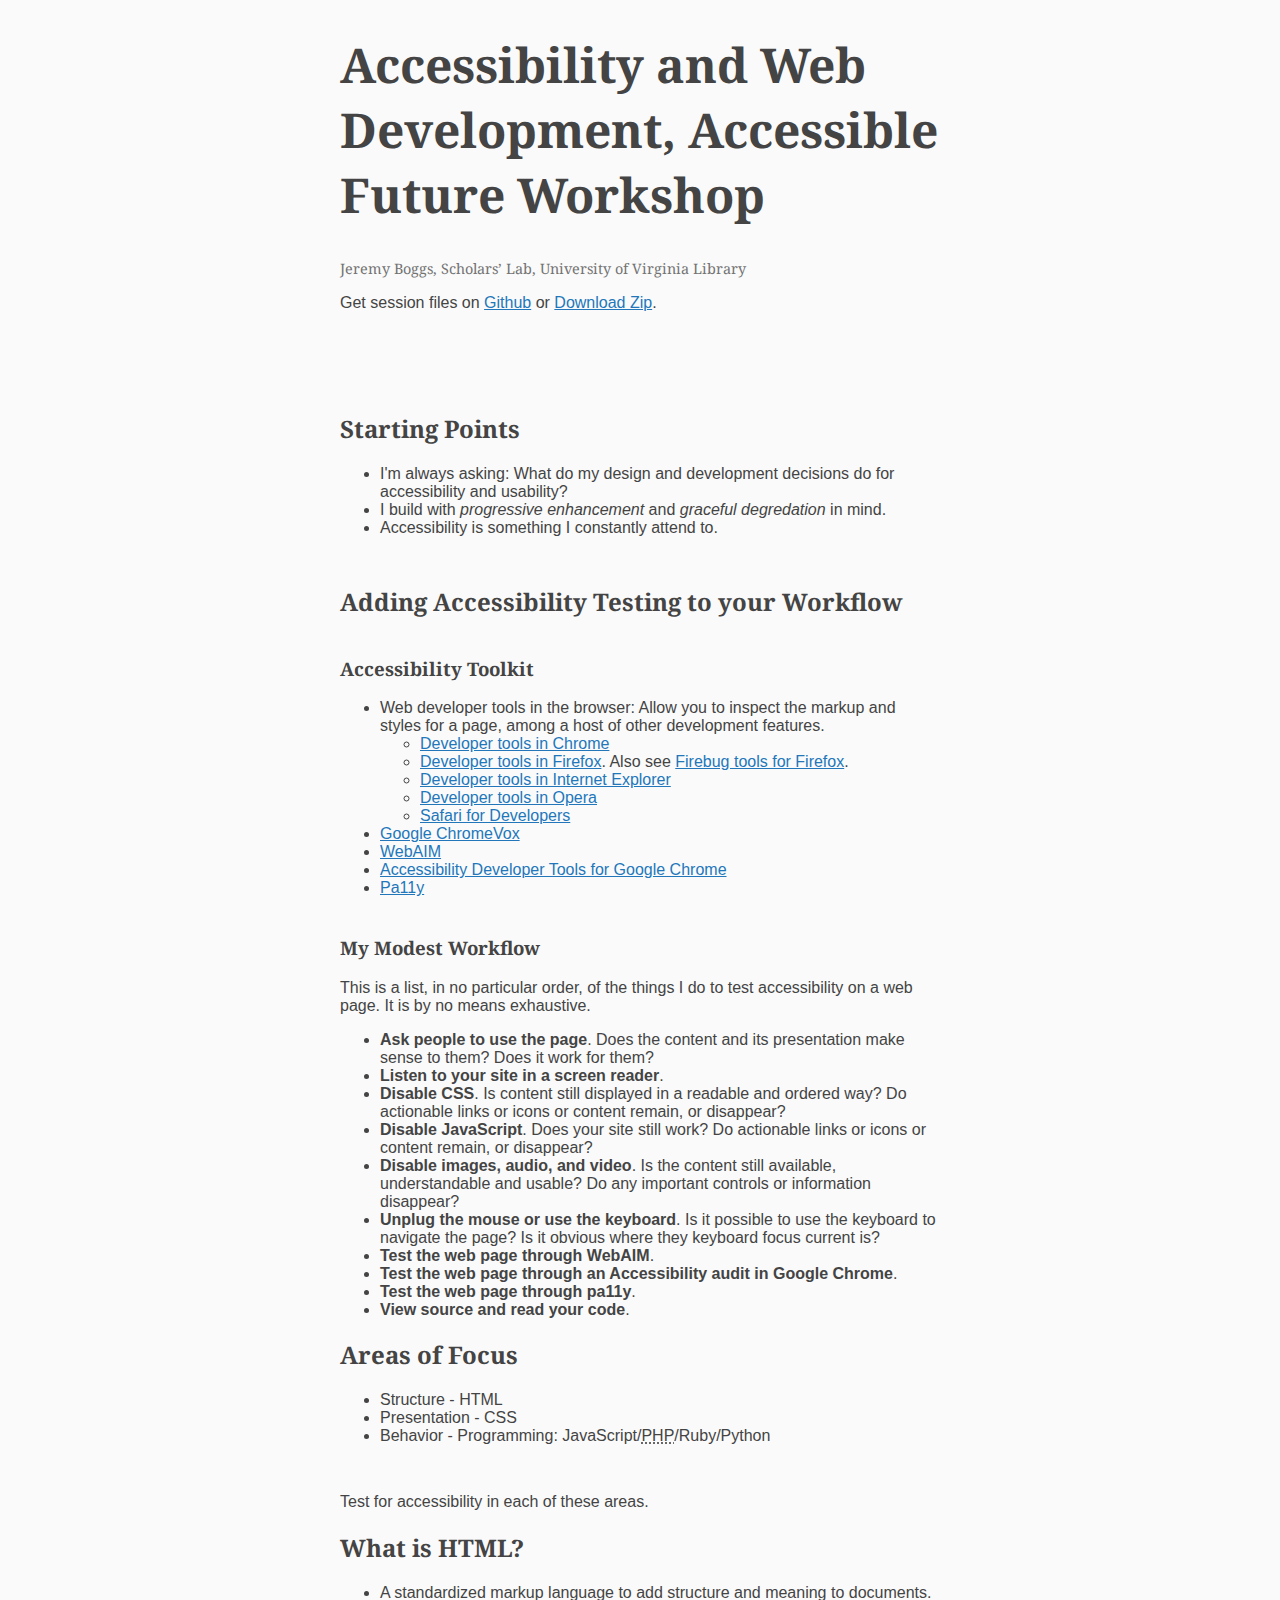
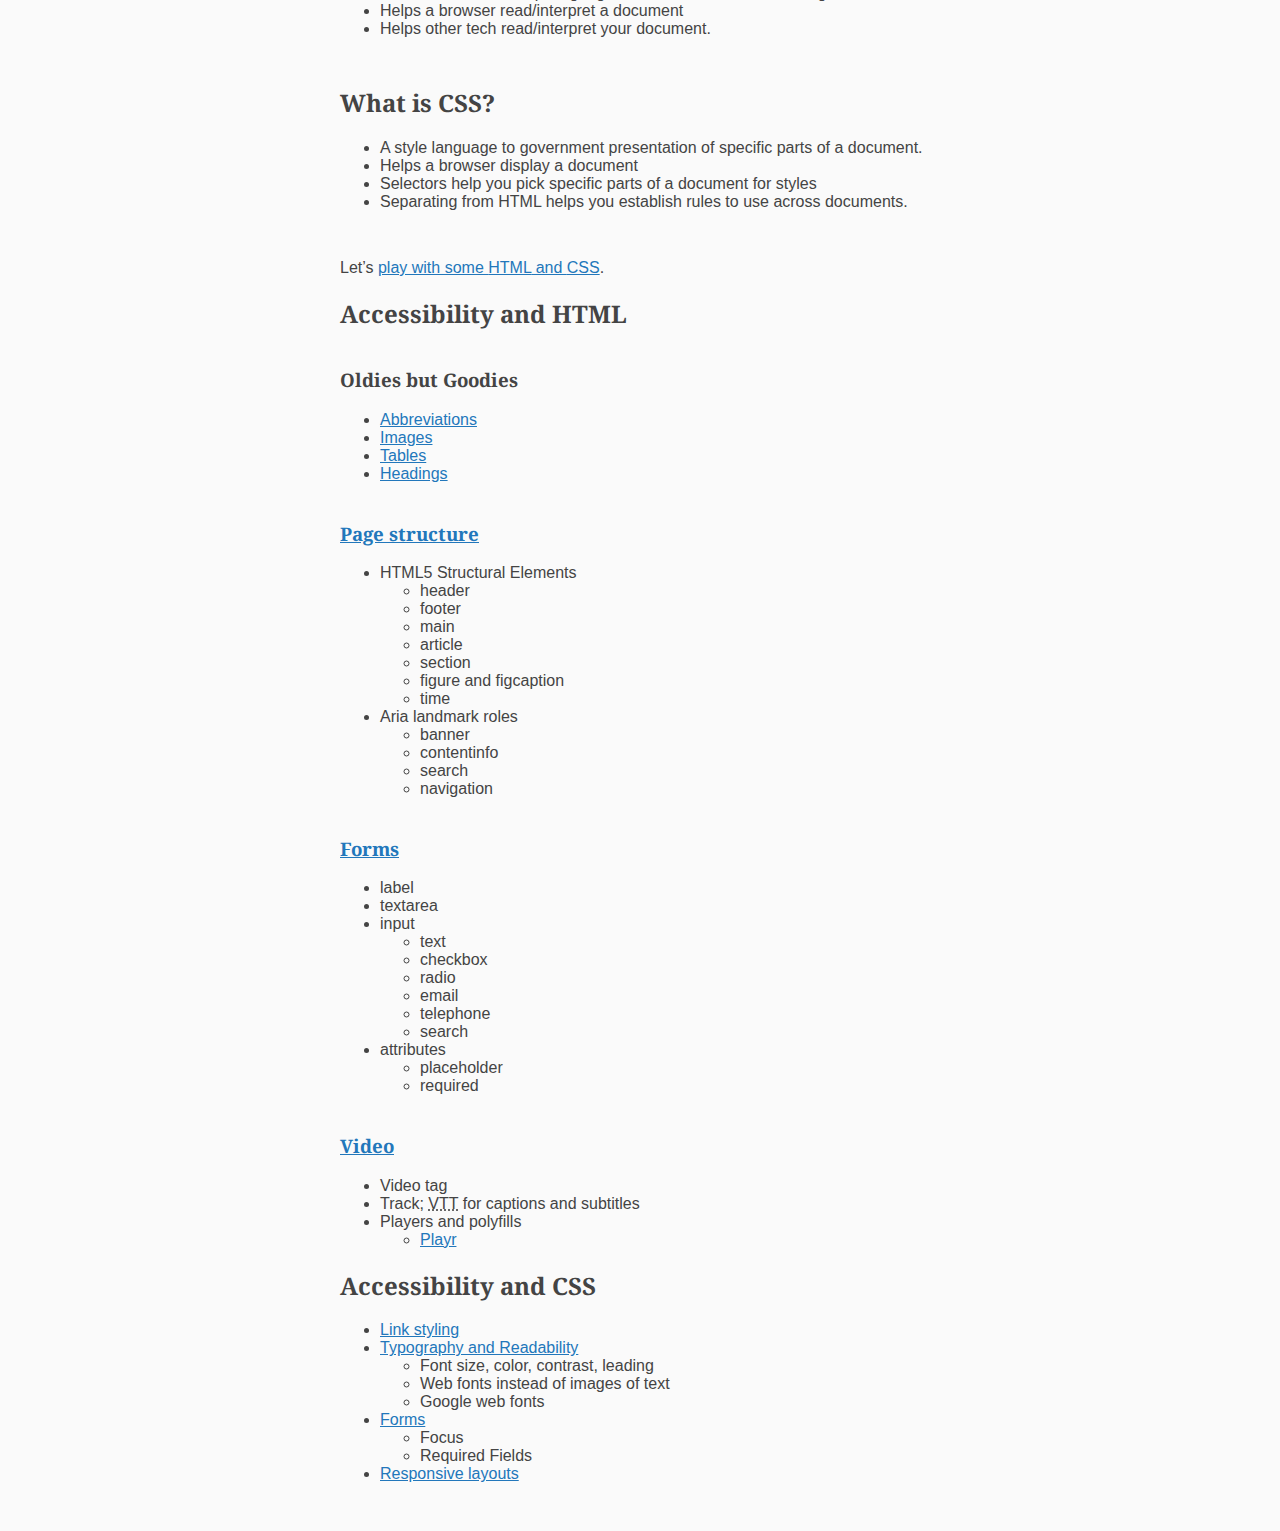
<file: index.html>
<!DOCTYPE HTML>
<html lang="en-US">
<head>
    <meta charset="utf-8">

    <title>Accessibility and Web Development, Accessible Future Workshop</title>

    <link href='http://fonts.googleapis.com/css?family=Noto+Serif' rel='stylesheet' type='text/css'>
    <link rel="stylesheet" href="style.css">

</head>

<body>
    <a href="#content" class="audible focusable">Skip to main content</a>
    <header role="banner" id="banner">
        <h1>Accessibility and Web Development, Accessible Future Workshop</h1>
        <p class="byline">Jeremy Boggs, Scholars’ Lab, University of Virginia Library</p>
        <p>Get session files on <a href="http://github.com/clioweb/accessiblefuture/">Github</a> or <a href="https://github.com/clioweb/accessiblefuture/archive/gh-pages.zip">Download Zip</a>.</p>
    </header>

    <main role="main" id="content">
        <h2>Starting Points</h2>
        <ul>
            <li>I'm always asking: What do my design and development decisions do for accessibility and usability?</li>
            <li>I build with <em>progressive enhancement</em> and <em>graceful degredation</em> in mind.</li>
            <li>Accessibility is something I constantly attend to.</li>
        </ul>

        <h2>Adding Accessibility Testing to your Workflow</h2>
        <h3>Accessibility Toolkit</h3>
        <ul>
            <li>Web developer tools in the browser: Allow you to inspect the markup and styles for a page, among a host of other development features.
            <ul>
                <li><a href="https://developer.chrome.com/devtools">Developer tools in Chrome</a></li>
                <li><a href="https://developer.mozilla.org/en-US/docs/Tools">Developer tools in Firefox</a>. Also see <a href="http://getfirebug.com/">Firebug tools for Firefox</a>.</li>
                <li><a href="http://msdn.microsoft.com/en-us/library/ie/hh673541%28v=vs.85%29.aspx">Developer tools in Internet Explorer</a></li>
                <li><a href="http://www.opera.com/dragonfly/">Developer tools in Opera</a></li>
                <li><a href="https://developer.apple.com/safari/tools/">Safari for Developers</a></li>
            </ul>
            </li>
            <li><a href="http://www.chromevox.com/">Google ChromeVox</a></li>
            <li><a href="http://wave.webaim.org">WebAIM</a></li>
            <li><a href="https://chrome.google.com/webstore/detail/accessibility-developer-t/fpkknkljclfencbdbgkenhalefipecmb?hl=en">Accessibility Developer Tools for Google Chrome</a></li>
            <li><a href="http://pa11y.org/">Pa11y</a></li>
        </ul>

        <h3>My Modest Workflow</h3>
        <p>This is a list, in no particular order, of the things I do to test accessibility on a web page. It is by no means exhaustive.</p>
        <ul>
            <li><strong>Ask people to use the page</strong>. Does the content and its presentation make sense to them? Does it work for them?</li>
            <li><strong>Listen to your site in a screen reader</strong>.</li>
            <li><strong>Disable <abbr>CSS</abbr></strong>. Is content still displayed in a readable and ordered way? Do actionable links or icons or content remain, or disappear?</li>
            <li><strong>Disable JavaScript</strong>. Does your site still work? Do actionable links or icons or content remain, or disappear?</li>
            <li><strong>Disable images, audio, and video</strong>. Is the content still available, understandable and usable? Do any important controls or information disappear?</li>
            <li><strong>Unplug the mouse or use the keyboard</strong>. Is it possible to use the keyboard to navigate the page? Is it obvious where they keyboard focus current is?</li>
            <li><strong>Test the web page through WebAIM</strong>.</li>
            <li><strong>Test the web page through an Accessibility audit in Google Chrome</strong>.</li>
            <li><strong>Test the web page through pa11y</strong>.</li>
            <li><strong>View source and read your code</strong>.</li>
        </ul>

        <h2>Areas of Focus</h2>
        <ul>
            <li>Structure - <abbr>HTML</abbr></li>
            <li>Presentation - <abbr>CSS</abbr></li>
            <li>Behavior - Programming: JavaScript/<abbr title="Hypertext Preprocessor">PHP</abbr>/Ruby/Python</li>
        </ul>
        <p>Test for accessibility in each of these areas.</p>

        <h2 id="what-is-html">What is <abbr>HTML</abbr>?</h2>
        <ul>
            <li>A standardized markup language to add structure and meaning to documents.</li>
            <li>Helps a browser read/interpret a document</li>
            <li>Helps other tech read/interpret your document.</li>
        </ul>


        <h2 id="what-is-css">What is <abbr>CSS</abbr>?</h2>
        <ul>
            <li>A style language to government presentation of specific parts of a document.</li>
            <li>Helps a browser display a document</li>
            <li>Selectors help you pick specific parts of a document for styles</li>
            <li>Separating from <abbr>HTML</abbr> helps you establish rules to use across documents.</li>
        </ul>

        <p>Let’s <a href="http://codepen.io/clioweb/pen/EyJGb">play with some <abbr>HTML</abbr> and <abbr>CSS</abbr></a>.</p>

        <h2 id="accessibility-and-html">Accessibility and <abbr>HTML</abbr></h2>

        <h3 id="oldies-but-goodies">Oldies but Goodies</h3>

        <ul>
            <li><a href="abbreviations.html">Abbreviations</a></li>
            <li><a href="images.html">Images</a></li>
            <li><a href="tables.html">Tables</a></li>
            <li><a href="headings.html">Headings</a></li>
        </ul>

        <h3 id="page-structure"><a href="structure.html">Page structure</a></h3>
        <ul>
            <li><abbr>HTML5</abbr> Structural Elements
                <ul>
                    <li>header</li>
                    <li>footer</li>
                    <li>main</li>
                    <li>article</li>
                    <li>section</li>
                    <li>figure and figcaption</li>
                    <li>time</li>
                </ul>
            </li>

            <li>Aria landmark roles
                <ul>
                    <li>banner</li>
                    <li>contentinfo</li>
                    <li>search</li>
                    <li>navigation</li>
                </ul>
             </li>
        </ul>

        <h3 id="forms"><a href="forms.html">Forms</a></h3>
        <ul>
            <li>label</li>
            <li>textarea</li>
            <li>input
                <ul>
                    <li>text</li>
                    <li>checkbox</li>
                    <li>radio</li>
                    <li>email</li>
                    <li>telephone</li>
                    <li>search</li>
                </ul>
            </li>
            <li>attributes
                <ul>
                    <li>placeholder</li>
                    <li>required</li>
                </ul>
            </li>
        </ul>

        <h3 id="video"><a href="video.html">Video</a></h3>
        <ul>
            <li>Video tag</li>
            <li>Track; <abbr title="Video Text Tracks">VTT</abbr> for captions and subtitles</li>
            <li>Players and polyfills
                <ul>
                    <li><a href="http://www.delphiki.com/html5/playr/">Playr</a></li>
                </ul>
            </li>
        </ul>

        <h2 id="accessibility-and-css">Accessibility and <abbr>CSS</abbr></h2>
        <ul>
            <li><a href="links.html">Link styling</a></li>
            <li><a href="typography.html">Typography and Readability</a>
                <ul>
                    <li>Font size, color, contrast, leading</li>
                    <li>Web fonts instead of images of text</li>
                    <li>Google web fonts</li>
                </ul>
            </li>
            <li><a href="forms.html">Forms</a>
                <ul>
                    <li>Focus</li>
                    <li>Required Fields</li>
                </ul>
            </li>
            <li><a href="responsive.html">Responsive layouts</a></li>
        </ul>
    </main>

</body>
</html>
</file>
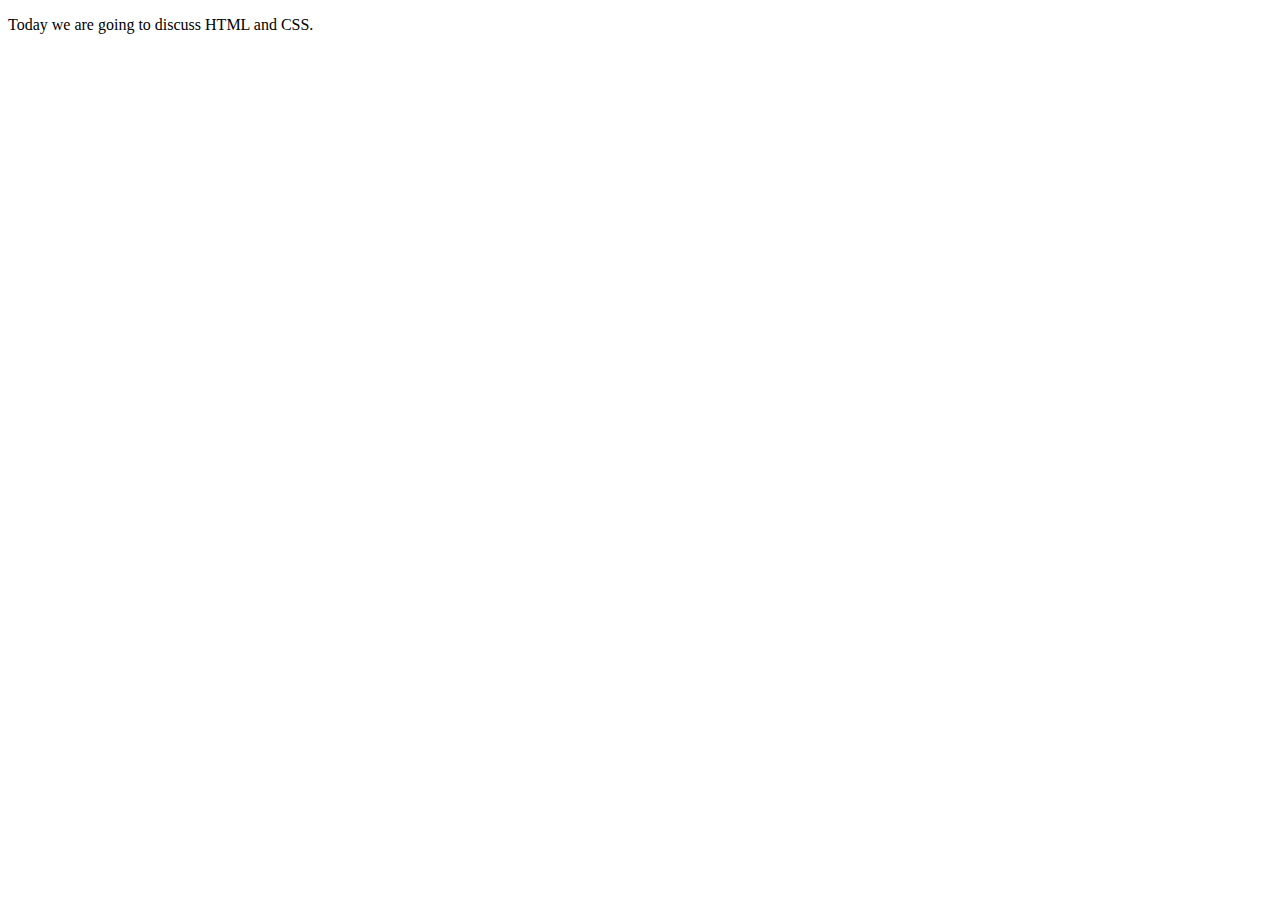
<file: abbreviations.html>
<!DOCTYPE HTML>
<html lang="en-us">
    <head>
        <meta charset="utf-8">
        <title>Abbreviations: HTML &amp; CSS | Accessible Future</title>
    </head>
    <body>

        <p>Today we are going to discuss HTML and CSS.</p>

    </body>
</html>
</file>
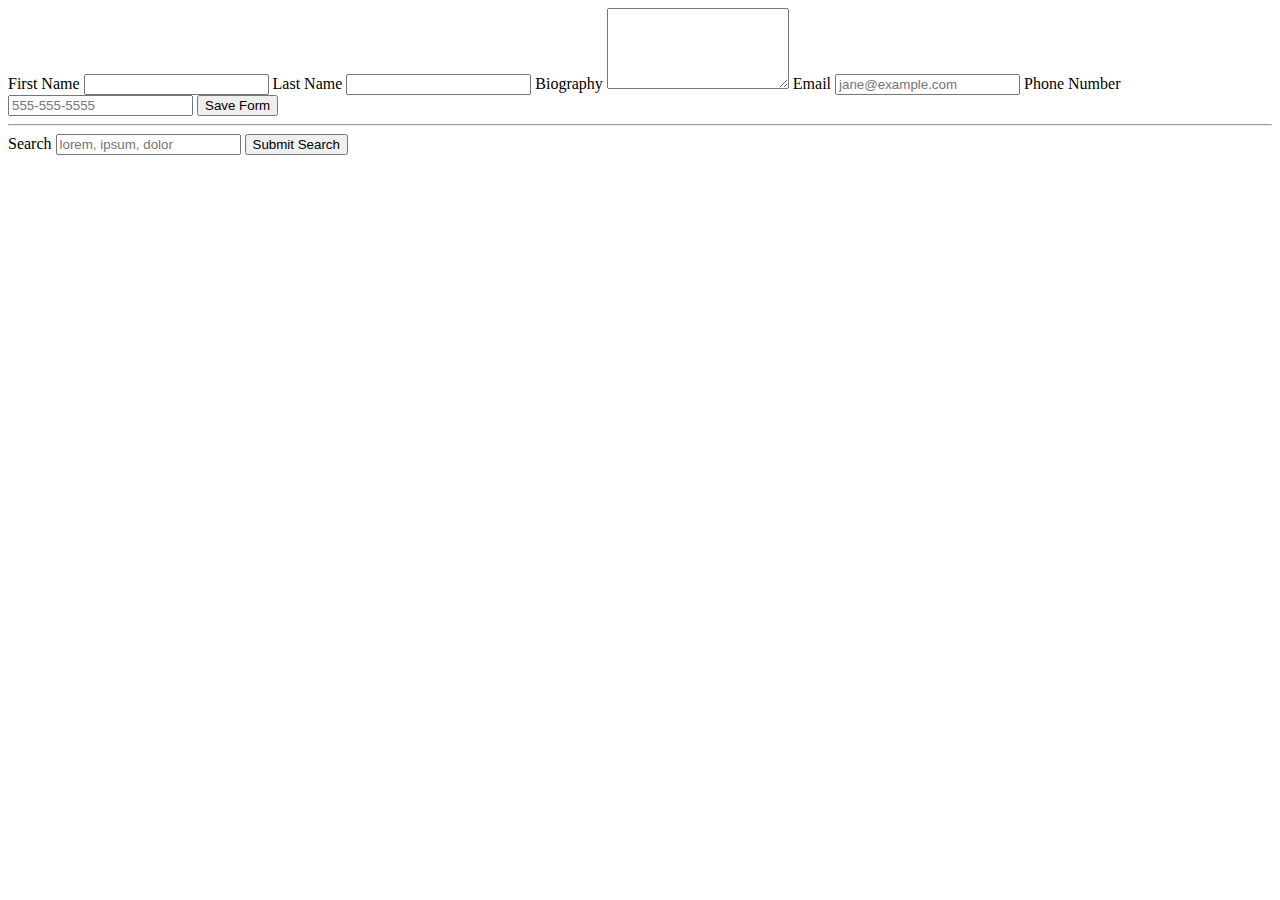
<file: forms.html>
<!DOCTYPE HTML>
<html lang="en-US">
    <head>
        <meta charset="utf-8">
        <title>Forms for Accessibility and Web Development, Accessible Future Workshop </title>
    </head>

    <body>

        <form>

            <label for="firstname">First Name</label>
            <input type="text" name="firstname">

            <label for="lastname">Last Name</label>
            <input type="text" name="lastname">

            <label for="bio">Biography</label>
            <textarea name="bio" rows="5"></textarea>

            <label for="email">Email</label>
            <input type="email" placeholder="jane@example.com">

            <label for="telephone">Phone Number</label>
            <input type="tel" placeholder="555-555-5555">

            <input type="submit" value="Save Form">

        </form>

        <hr>

        <form role="search">
            <label for="search">Search</label>
            <input type="search" placeholder="lorem, ipsum, dolor">
            <input type="submit" value="Submit Search">
        </form>


    </body>

</html>
</file>
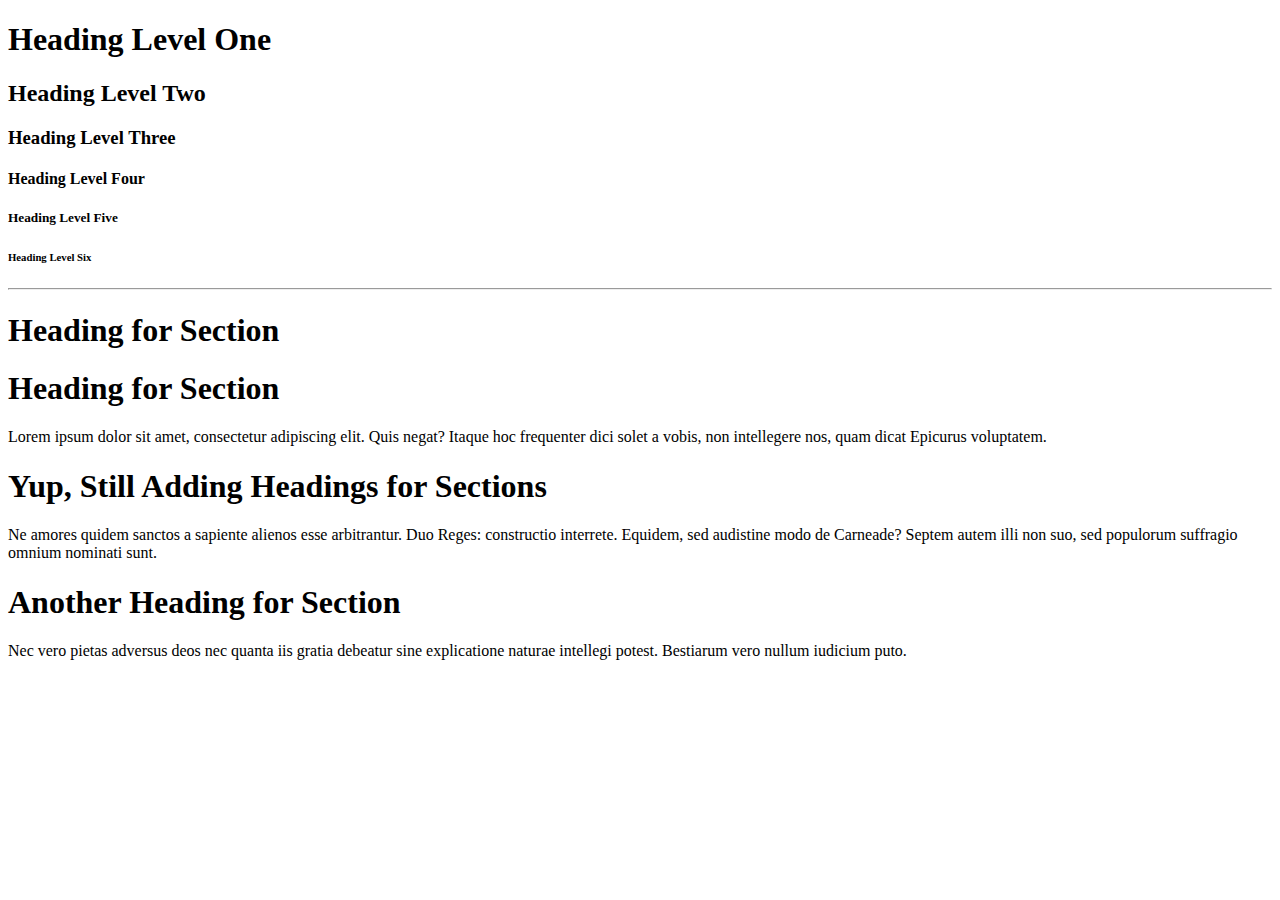
<file: headings.html>
<!DOCTYPE HTML>
<html lang="en-us">
    <head>
        <meta charset="utf-8">
        <title>Abbreviations for Accessibility and Web Development, Accessible Future Workshop</title>
    </head>
    <body>

        <h1>Heading Level One</h1>

        <h2>Heading Level Two</h2>

        <h3>Heading Level Three</h3>

        <h4>Heading Level Four</h4>

        <h5>Heading Level Five</h5>

        <h6>Heading Level Six</h6>

        <hr>

        <section>
            <h1>Heading for Section</h1>

            <section>
                <h1>Heading for Section</h1>
                <p>Lorem ipsum dolor sit amet, consectetur adipiscing elit. Quis negat? Itaque hoc frequenter dici solet a vobis, non intellegere nos, quam dicat Epicurus voluptatem.</p>
                
                <section>
                    <h1>Yup, Still Adding Headings for Sections</h1>
                    <p>Ne amores quidem sanctos a sapiente alienos esse arbitrantur. Duo Reges: constructio interrete. Equidem, sed audistine modo de Carneade? Septem autem illi non suo, sed populorum suffragio omnium nominati sunt.</p>
                </section>

                <section>
                    <h1>Another Heading for Section</h1>
                    <p>Nec vero pietas adversus deos nec quanta iis gratia debeatur sine explicatione naturae intellegi potest. Bestiarum vero nullum iudicium puto.</p>
                </section>
            </section>
        </section>
        
    </body>
</html>
</file>
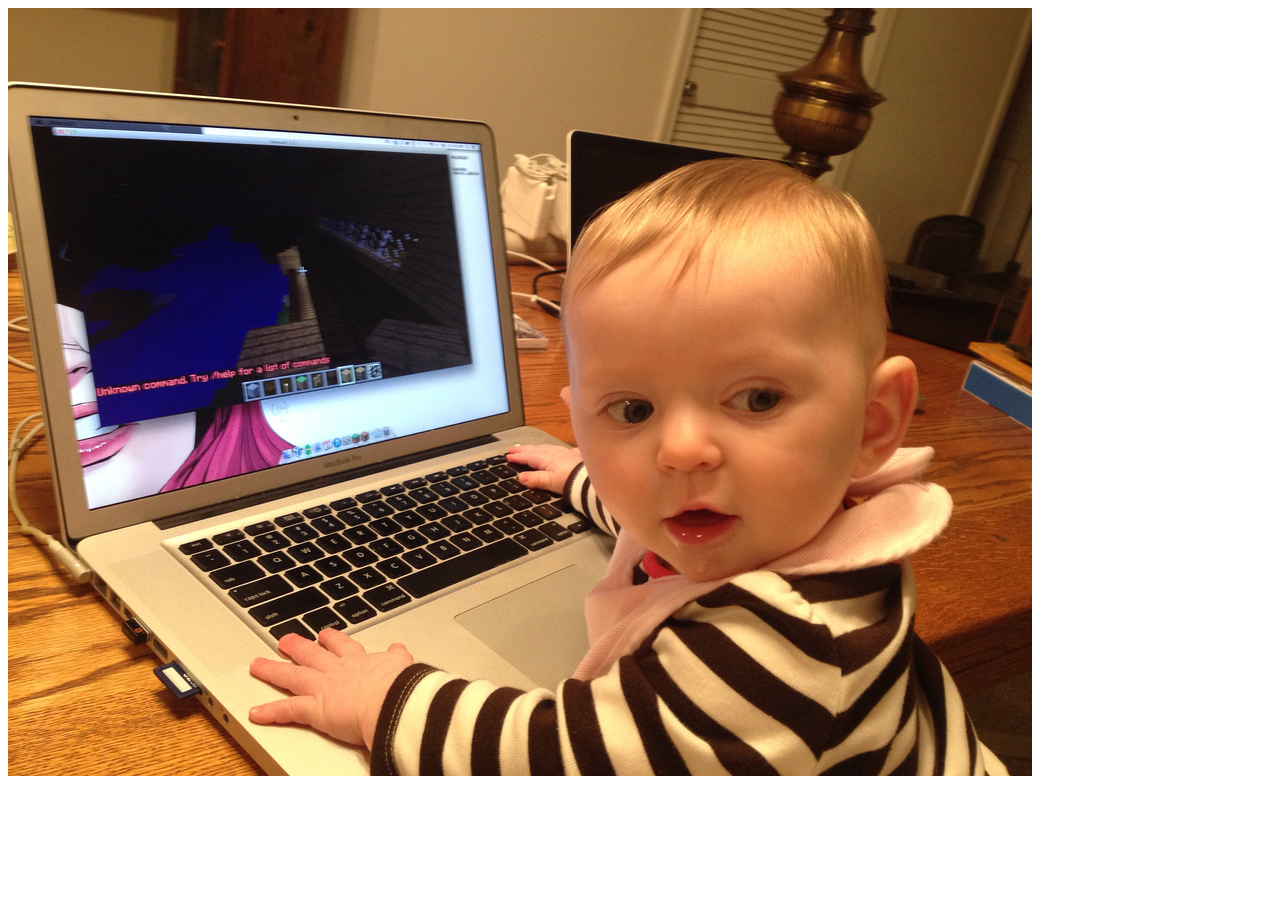
<file: images.html>
<!DOCTYPE HTML>
<html lang="en-us">
    <head>
        <meta charset="utf-8">
        <title>Images: HTML &amp; CSS | Accessible Future</title>
    </head>
    <body>

    <img src="aribeth1.jpg">

    </body>
</html>
</file>
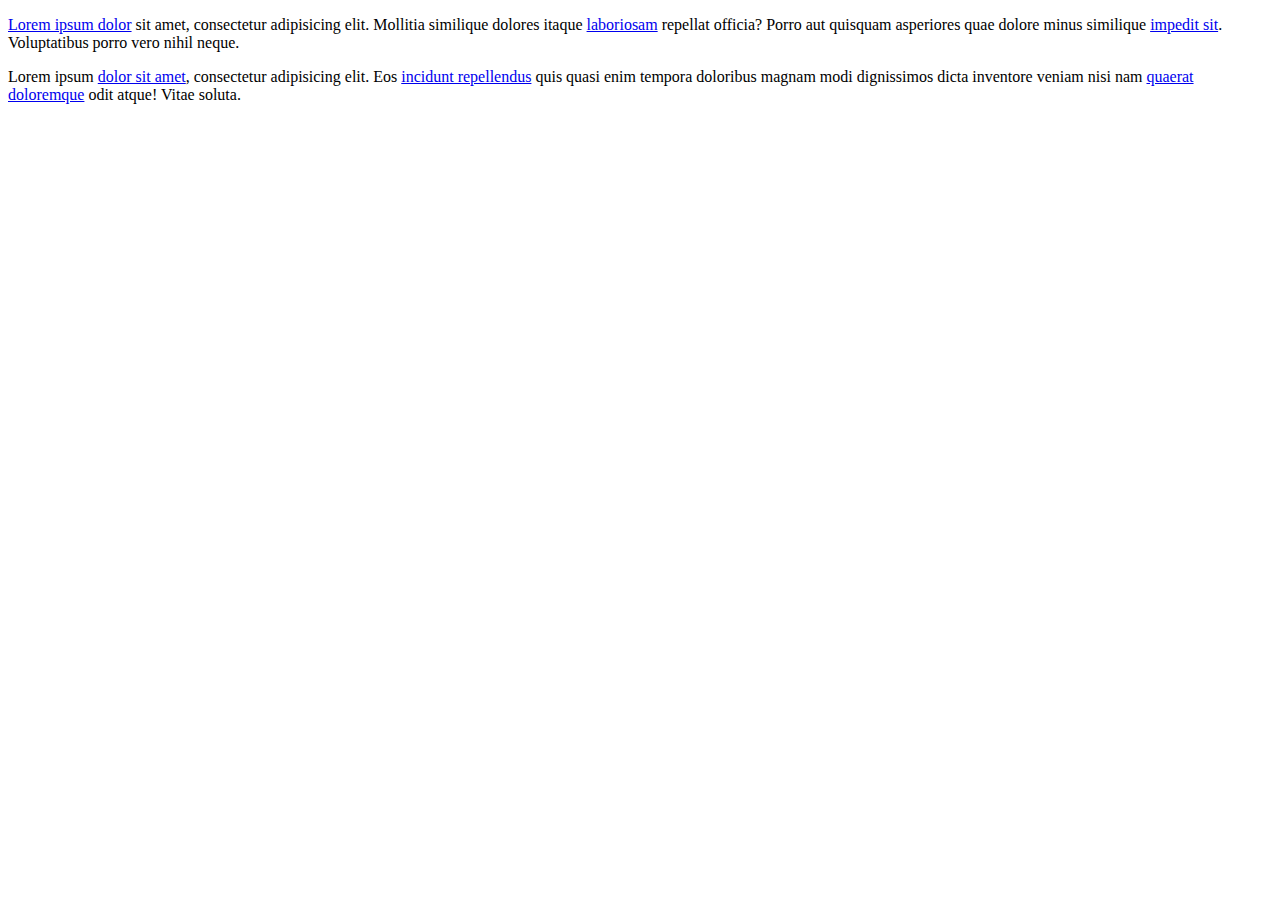
<file: links.html>
<!DOCTYPE HTML>
<html lang="en-us">
    <head>
        <meta charset="utf-8">
        <title>Styling Links for Accessibility and Web Development, Accessible Future Workshop</title>
        <style>
            a:link {}
            a:visited {}
            a:hover {}
            a:focus {}
            a:active {}
        </style>
    </head>
    <body>

        <p><a href="index.html">Lorem ipsum dolor</a> sit amet, consectetur adipisicing elit. Mollitia similique dolores itaque <a href="index.html">laboriosam</a> repellat officia? Porro aut quisquam asperiores quae dolore minus similique <a href="index.html">impedit sit</a>. Voluptatibus porro vero nihil neque.</p>

        <p>Lorem ipsum <a href="index.html">dolor sit amet</a>, consectetur adipisicing elit. Eos <a href="index.html">incidunt repellendus</a> quis quasi enim tempora doloribus magnam modi dignissimos dicta inventore veniam nisi nam <a href="index.html">quaerat doloremque</a> odit atque! Vitae soluta.</p>

    </body>
</html>
</file>
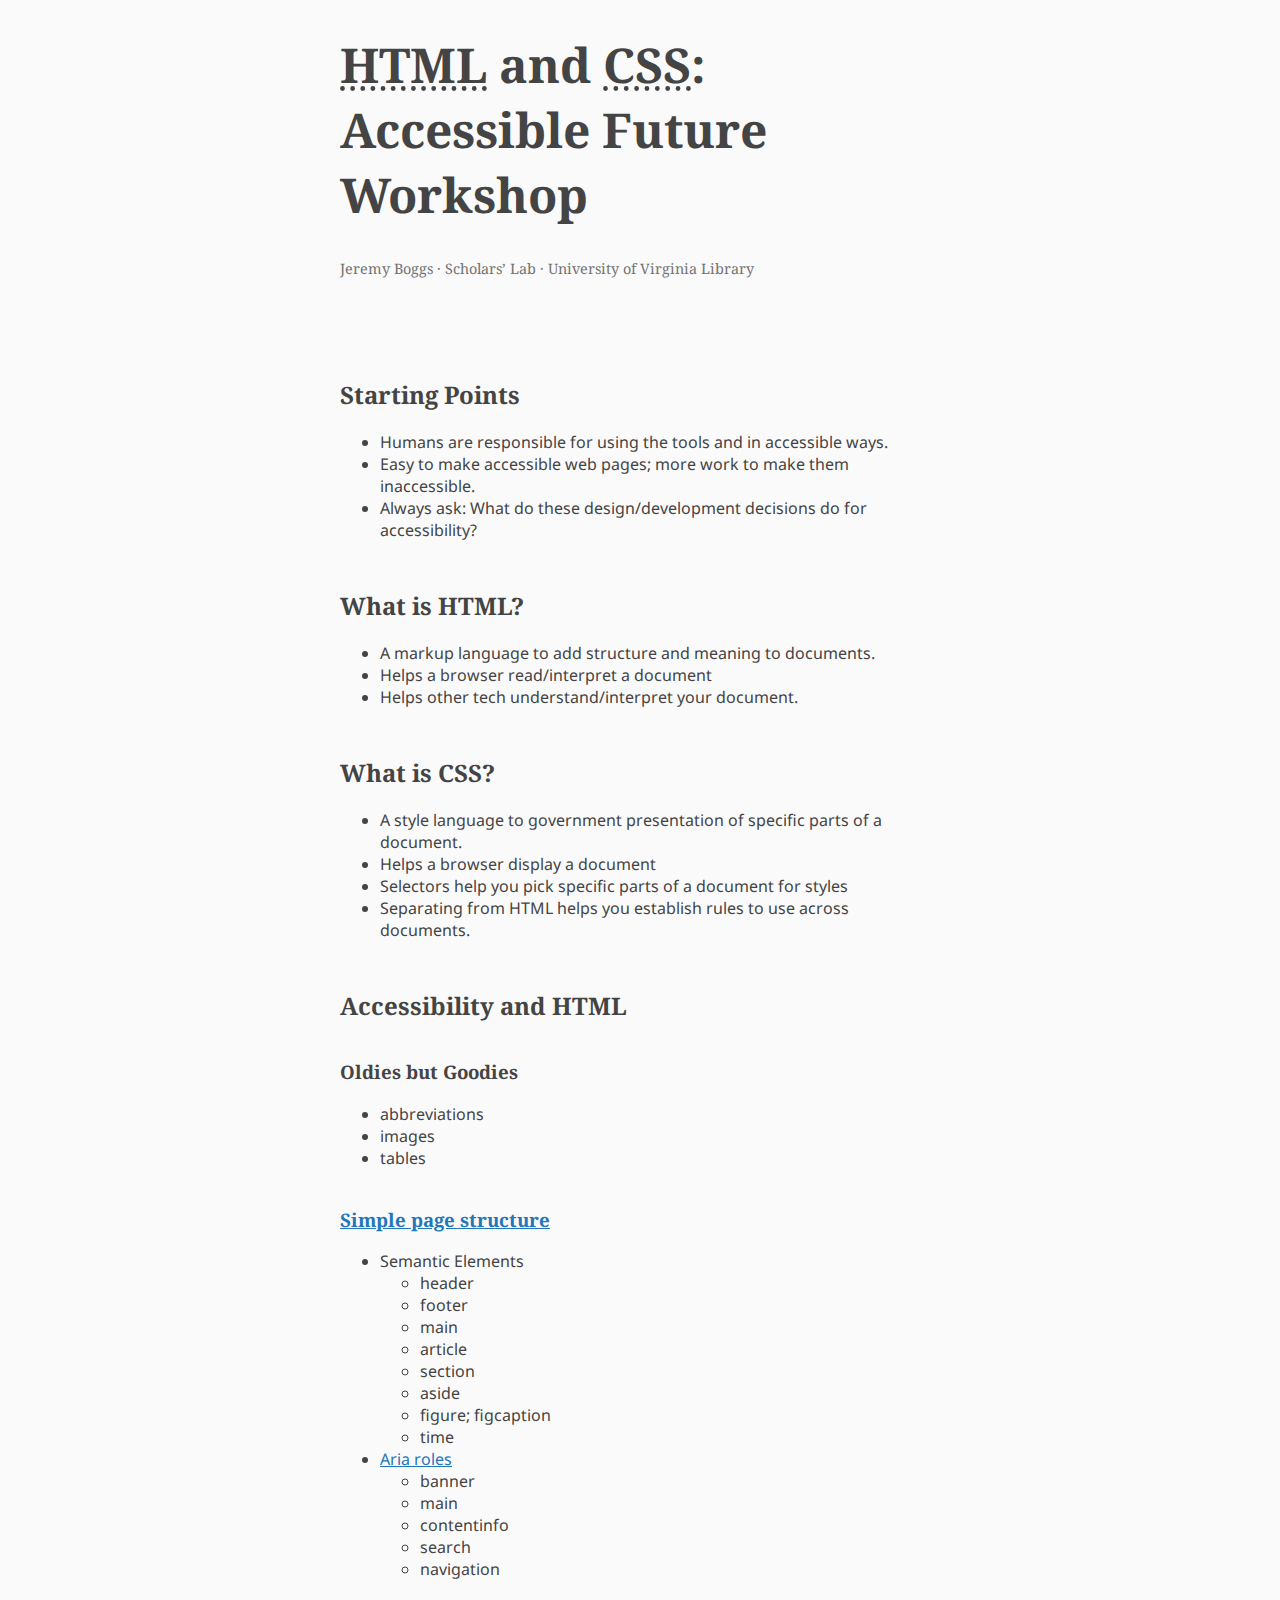
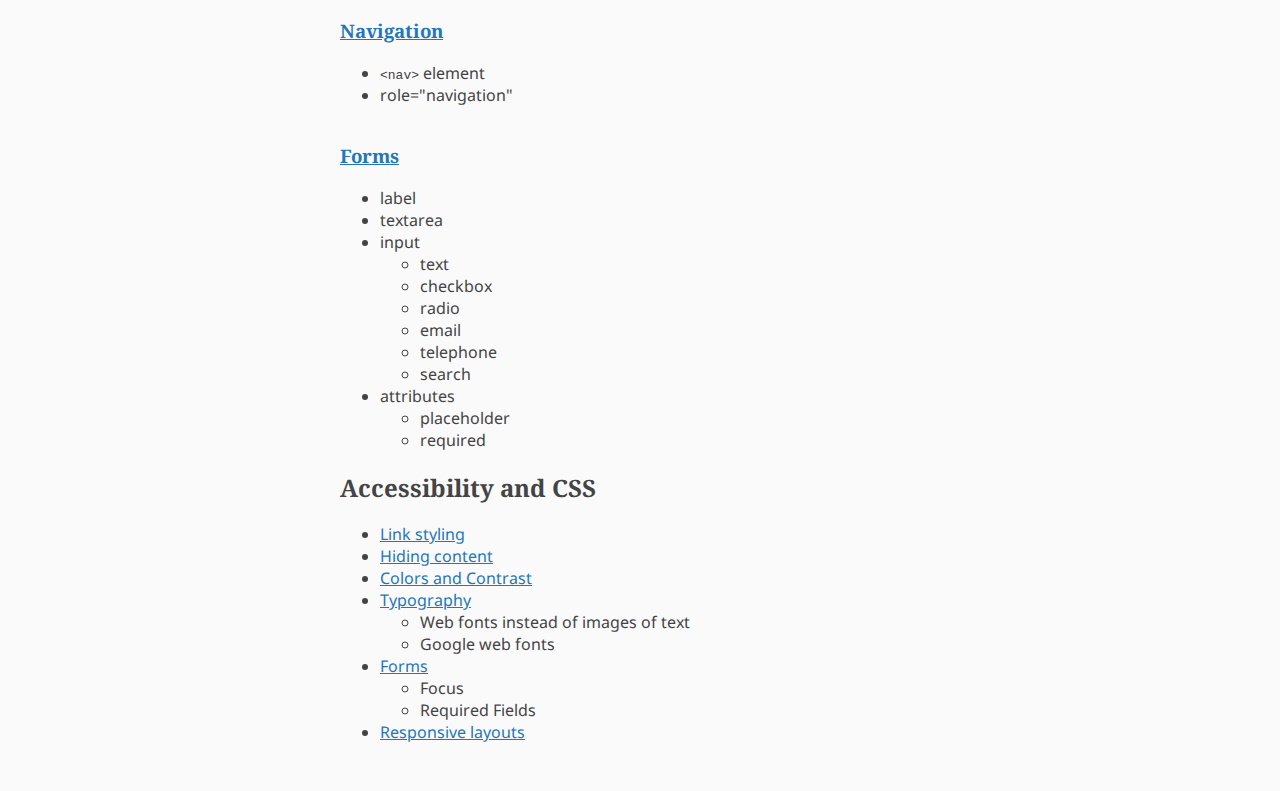
<file: navigation.html>
<!DOCTYPE HTML>
<html lang="en-US">
<head>
    <meta charset="utf-8">

    <title>HTML and CSS: Accessible Future Workshop</title>

    <link href='http://fonts.googleapis.com/css?family=Noto+Serif|Noto+Sans' rel='stylesheet' type='text/css'>
    <link href="http://agorbatchev.typepad.com/pub/sh/3_0_83/styles/shThemeDefault.css" rel="stylesheet">
    <link rel="stylesheet" href="style.css">

</head>

<body>

    <header role="banner">
        <h1><abbr title="Hypertext Markup Language">HTML</abbr> and <abbr title="Cascading Style Sheets">CSS</abbr>: Accessible Future Workshop</h1>
        <p class="byline">Jeremy Boggs · Scholars’ Lab · University of Virginia Library</p>
    </header>

    <main id="content">
        <h2>Starting Points</h2>
        <ul>
            <li>Humans are responsible for using the tools and in accessible ways.</li>
            <li>Easy to make accessible web pages; more work to make them inaccessible.</li>
            <li>Always ask: What do these design/development decisions do for accessibility?</li>
        </ul>

        <h2 id="what-is-html">What is HTML?</h2>
        <ul>
            <li>A markup language to add structure and meaning to documents.</li>
            <li>Helps a browser read/interpret a document</li>
            <li>Helps other tech understand/interpret your document.
        </ul>

        <h2 id="what-is-css">What is CSS?</h2>
        <ul>
            <li>A style language to government presentation of specific parts of a document.</li>
            <li>Helps a browser display a document</li>
            <li>Selectors help you pick specific parts of a document for styles</li>
            <li>Separating from HTML helps you establish rules to use across documents.</li>            
        </ul>

        <h2 id="accessibility-and-html">Accessibility and HTML</h2>

        <h3 id="oldies-but-goodies">Oldies but Goodies</h3>

        <ul>
            <li>abbreviations</li>
            <li>images </li>
            <li>tables</li>
        </ul>

        <h3 id="simple-page-structure"><a href="structure.html">Simple page structure</a></h3>
        <ul>
            <li>Semantic Elements
                <ul>
                    <li>header</li>
                    <li>footer</li>
                    <li>main</li>
                    <li>article</li>
                    <li>section</li>
                    <li>aside</li>
                    <li>figure; figcaption</li>
                    <li>time</li>
                </ul>
            </li>

            <li><a href="http://www.w3.org/TR/wai-aria/roles">Aria roles</a>
                <ul>
                    <li>banner</li>
                    <li>main</li>
                    <li>contentinfo</li>
                    <li>search</li>
                    <li>navigation</li>
                </ul>
             </li>
        </ul>

        <h3 id="navigation"><a href="navigation.html">Navigation</a></h3>
        <ul>
            <li><code>&lt;nav&gt;</code> element</li>
            <li>role=&quot;navigation&quot;</li>
        </ul>

        <h3 id="forms"><a href="forms.html">Forms</a></h3>
        <ul>
            <li>label</li>
            <li>textarea</li>
            <li>input
                <ul>
                    <li>text</li>
                    <li>checkbox</li>
                    <li>radio</li>
                    <li>email</li>
                    <li>telephone</li>
                    <li>search</li>

                </ul>
            </li>
            <li>attributes
                <ul>
                    <li>placeholder</li>
                    <li>required</li>
                </ul>
            </li>
        </ul>

        <h2 id="accessibility-and-css">Accessibility and CSS</h2>
        <ul>
            <li><a href="links.html">Link styling</a></li>
            <li><a href="hiding.html">Hiding content</a></li>
            <li><a href="colors.html">Colors and Contrast</a></li>
            <li><a href="typography.html">Typography</a>
                <ul>
                    <li>Web fonts instead of images of text</li>
                    <li>Google web fonts</li>
                </ul>
            </li>
            <li><a href="forms.html">Forms</a>
                <ul>
                    <li>Focus</li>
                    <li>Required Fields</li>
                </ul>
            </li>
            <li><a href="responsive.html">Responsive layouts</a></li>
        </ul>
    </main>

</body>
</html>
</file>
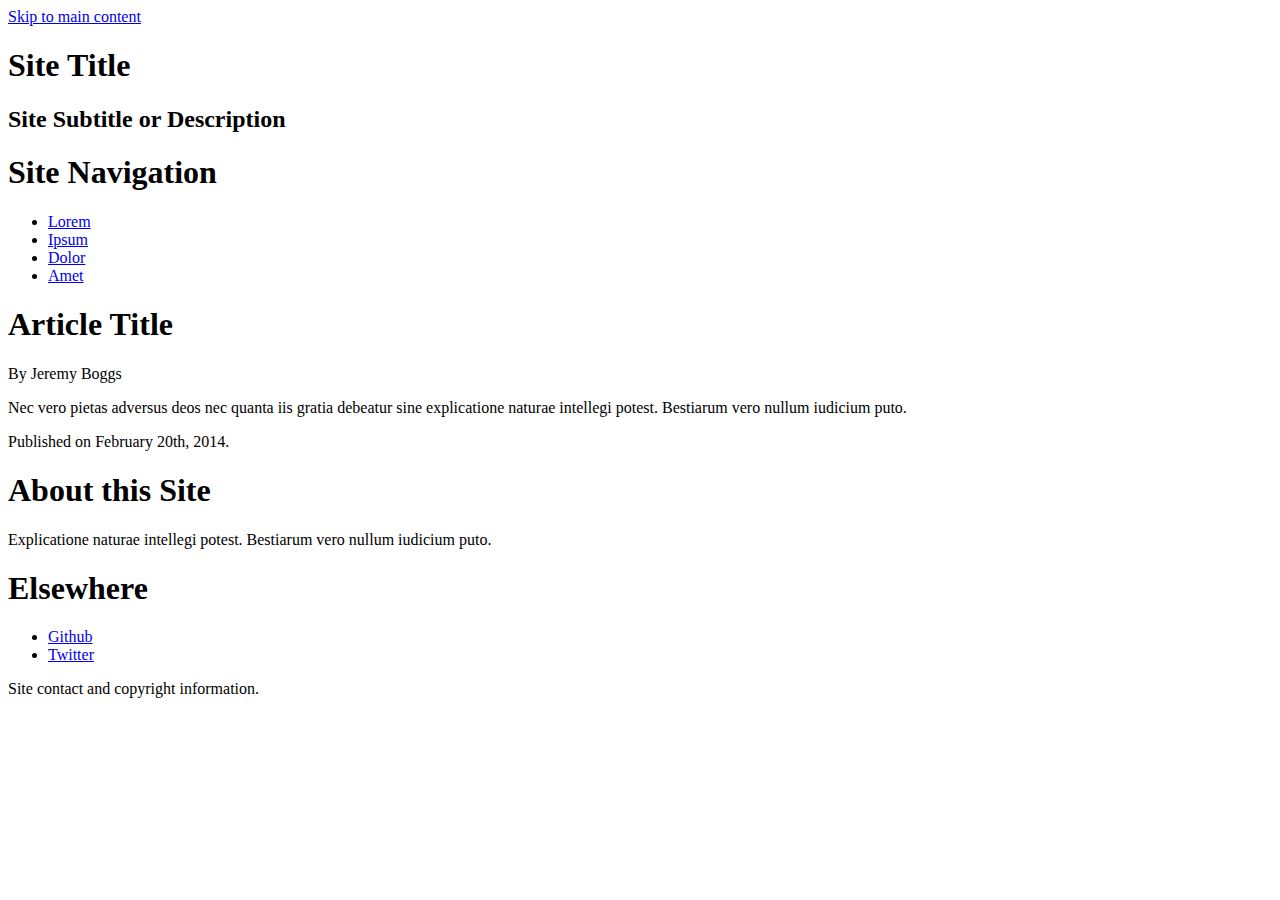
<file: structure.html>
<!DOCTYPE HTML>
<html lang="en">
    <head>
        <meta charset="utf-8">
        <title>Page Structure: HTML &amp; CSS | Accessible Future</title>
    </head>

    <body>

        <a href="#content" class="audible">Skip to main content</a>

        <header role="banner">

            <h1>Site Title</h1>
            <h2>Site Subtitle or Description</h2>

        </header>

        <nav id="global-nav" role="navigation">

            <h1 class="audible">Site Navigation</h1>
            <ul>
                <li><a href="#">Lorem</a></li>
                <li><a href="#">Ipsum</a></li>
                <li><a href="#">Dolor</a></li>
                <li><a href="#">Amet</a></li>
            </ul>

        </nav>

        <main role="main" id="content">
            
            <article>

                <header>
                    <h1>Article Title</h1>
                    <p>By Jeremy Boggs</p>
                </header>

                <p>Nec vero pietas adversus deos nec quanta iis gratia debeatur sine explicatione naturae intellegi potest. Bestiarum vero nullum iudicium puto.</p>

                <footer>
                    <p>Published on <time datetime="2014-02-20T20:00Z">February 20th, 2014</time>.</p>
                </footer>

            </article>

            <section>
                <h1>About this Site</h1>
                <p>Explicatione naturae intellegi potest. Bestiarum vero nullum iudicium puto.</p>
            </section>

            <section>
                <h1>Elsewhere</h1>
                <ul>
                    <li><a href="http://github.com/clioweb" rel="external">Github</a></li>
                    <li><a href="http://twitter.com/clioweb" rel="external">Twitter</a></li>
                </ul>
            </section>

        </main>

        <footer role="contentinfo" id="footer">

            <p>Site contact and copyright information.</p>

        </footer>

    </body>

</html>
</file>
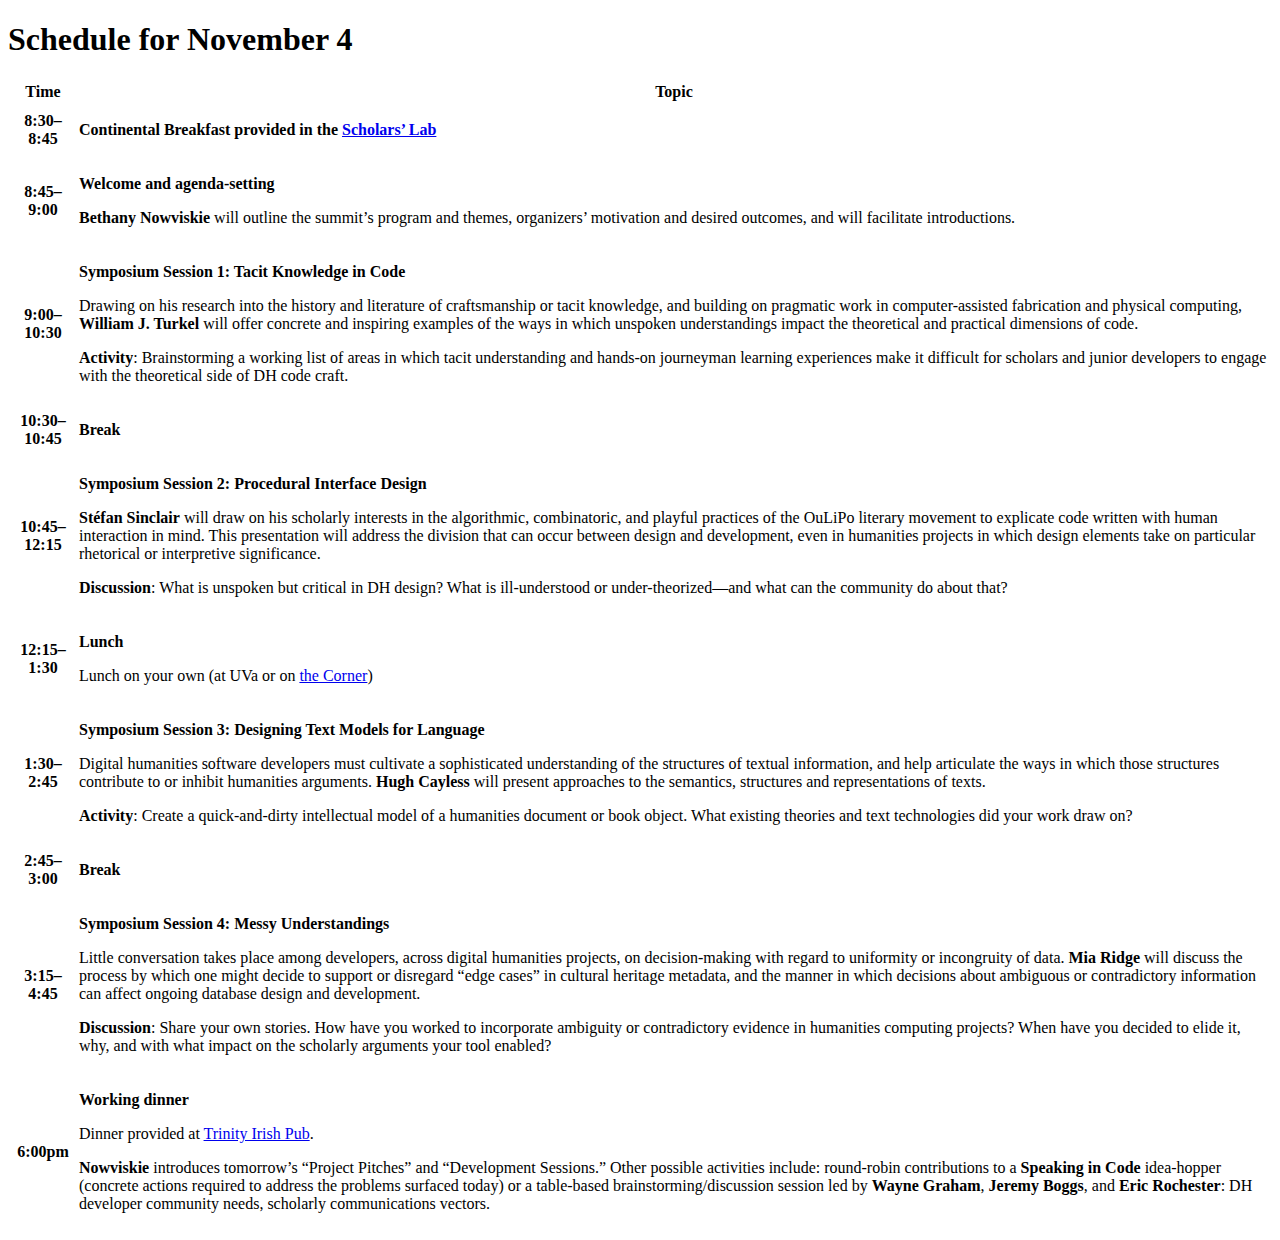
<file: tables.html>
<!DOCTYPE HTML>
<html lang="en-us">
    <head>
        <meta charset="utf-8">
        <title>Tables: HTML &amp; CSS | Accessible Future</title>

        <style type="text/css" media="all">
        </style>
    </head>
    <body>
        <h1>Schedule for November 4</h1>
        <table summary="Schedule for November 4. We start at 8:30. Find the time for each session in the first column, and the topic for that session in the second column.">
        <thead>
            <tr>
                <th class="time">Time</th>
                <th class="topic">Topic</th>
            </tr>
        </thead>
        <tbody>
            <tr>
                <th scope="row">8:30–8:45</th>
                <td>
                    <p><strong>Continental Breakfast provided in the <a href="#logistics">Scholars’ Lab</a></strong></p>
                </td>
            </tr>
            <tr>
                <th scope="row">8:45–9:00</th>
                <td>
                    <p><strong>Welcome and agenda-setting</strong></p>
                    <p> <strong>Bethany Nowviskie</strong> will outline the summit’s program and themes, organizers’ motivation and desired outcomes, and will facilitate introductions.</p>
                </td>
            </tr>
            <tr>
                <th scope="row">9:00–10:30</th>
                <td>
                    <p><strong>Symposium Session 1: Tacit Knowledge in Code</strong></p>
                    <p>Drawing on his research into the history and literature of craftsmanship or tacit knowledge, and building on pragmatic work in computer-assisted fabrication and physical computing,  <strong>William J. Turkel</strong> will offer concrete and inspiring examples of the ways in which unspoken understandings impact the theoretical and practical dimensions of code.</p>

						<p><strong>Activity</strong>: Brainstorming a working list of areas in which tacit understanding and hands-on journeyman learning experiences make it difficult for scholars and junior developers to engage with the theoretical side of DH code craft.
</p>
                </td>
            </tr>
            <tr>
                <th scope="row">10:30–10:45</th>
                <td>
                    <p><strong>Break</strong></p>
                </td>
            </tr>
            <tr>
                <th scope="row">10:45–12:15</th>
                <td>
                    <p><strong>Symposium Session 2: Procedural Interface Design</strong></p>
                    <p> <strong>Stéfan Sinclair</strong> will draw on his scholarly interests in the algorithmic, combinatoric, and playful practices of the OuLiPo literary movement to explicate code written with human interaction in mind. This presentation will address the division that can occur between design and development, even in humanities projects in which design elements take on particular rhetorical or interpretive significance.</p>
					<p><strong>Discussion</strong>: What is unspoken but critical in DH design? What is ill-understood or under-theorized—and what can the community do about that?
</p>
                </td>
            </tr>
            <tr>
                <th scope="row">12:15–1:30</th>
                <td>
                    <p><strong>Lunch</strong></p>
                    <p>Lunch on your own (at UVa or on <a href="http://en.wikipedia.org/wiki/The_Corner_%28Charlottesville,_Virginia%29">the Corner</a>)</p>
                </td>
            </tr>
            <tr>
                <th scope="row">1:30–2:45</th>
                <td>
                    <p><strong>Symposium Session 3: Designing Text Models for Language</strong></p>
                    <p>Digital humanities software developers must cultivate a sophisticated understanding of the structures of textual information, and help articulate the ways in which those structures contribute to or inhibit humanities arguments. <strong>Hugh Cayless</strong> will present approaches to the semantics, structures and representations of texts.</p>
					<p><strong>Activity</strong>: Create a quick-and-dirty intellectual model of a humanities document or book object. What existing theories and text technologies did your work draw on?
</p>
                </td>
            </tr>
            <tr>
                <th scope="row">2:45–3:00</th>
                <td>
                    <p><strong>Break</strong></p>
                </td>
            </tr>
            <tr>
                <th scope="row">3:15–4:45</th>
                <td>
                    <p><strong>Symposium Session 4: Messy Understandings</strong></p>
                    <p>Little conversation takes place among developers, across digital humanities projects, on decision-making with regard to uniformity or incongruity of data. <strong>Mia Ridge</strong> will discuss the process by which one might decide to support or disregard “edge cases” in cultural heritage metadata, and the manner in which decisions about ambiguous or contradictory information can affect ongoing database design and development.</p>
					<p><strong>Discussion</strong>: Share your own stories. How have you worked to incorporate ambiguity or contradictory evidence in humanities computing projects? When have you decided to elide it, why, and with what impact on the scholarly arguments your tool enabled?
</p>
                </td>
            </tr>
            <tr>
                <th scope="row">6:00pm</th>
                <td>
                    <p><strong>Working dinner</strong></p>
                    <p>Dinner provided at <a href="http://trinityonthecorner.com/">Trinity Irish Pub</a>.</p>
                    <p><strong>Nowviskie</strong> introduces tomorrow’s “Project Pitches” and “Development Sessions.” Other possible activities include: round-robin contributions to a <strong>Speaking in Code</strong> idea-hopper (concrete actions required to address the problems surfaced today) or a table-based brainstorming/discussion session led by <strong>Wayne Graham</strong>, <strong>Jeremy Boggs</strong>, and  <strong>Eric Rochester</strong>: DH developer community needs, scholarly communications vectors.
</p>
                </td>
            </tr>

        </tbody>
    </table>

</body>
</html>
</file>
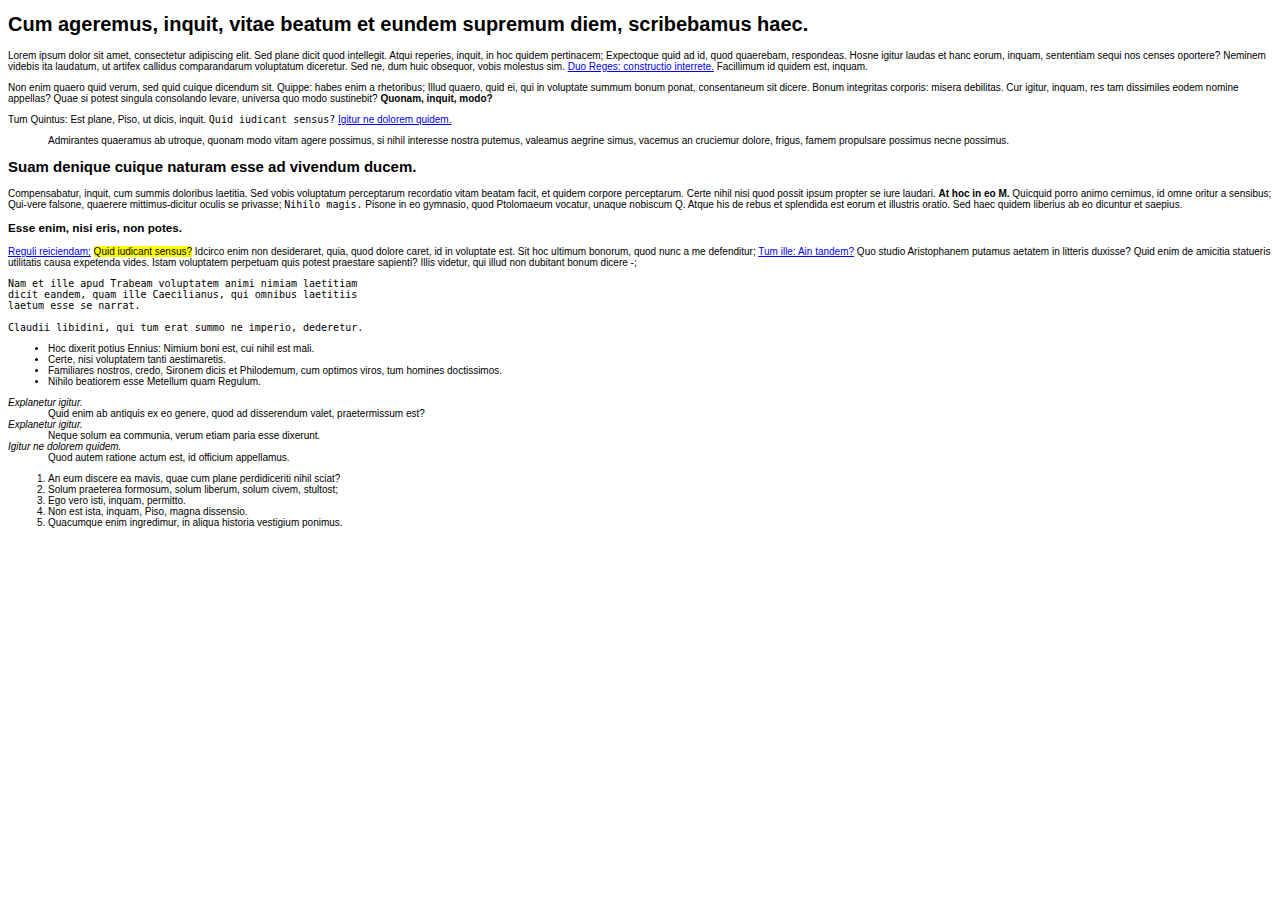
<file: typography.html>
<!DOCTYPE HTML>
<html lang="en-US">
<head>

    <meta charset="utf-8">

    <title>Typography: HTML & CSS | Accessible Future</title>
    
    <link rel="stylesheet" href="typography.css">

</head>

<body>
<h1>Cum ageremus, inquit, vitae beatum et eundem supremum diem, scribebamus haec.</h1>

<p>Lorem ipsum dolor sit amet, consectetur adipiscing elit. Sed plane dicit quod intellegit. Atqui reperies, inquit, in hoc quidem pertinacem; Expectoque quid ad id, quod quaerebam, respondeas. Hosne igitur laudas et hanc eorum, inquam, sententiam sequi nos censes oportere? Neminem videbis ita laudatum, ut artifex callidus comparandarum voluptatum diceretur. Sed ne, dum huic obsequor, vobis molestus sim. <a href='#'>Duo Reges: constructio interrete.</a> Facillimum id quidem est, inquam. </p>

<p>Non enim quaero quid verum, sed quid cuique dicendum sit. Quippe: habes enim a rhetoribus; Illud quaero, quid ei, qui in voluptate summum bonum ponat, consentaneum sit dicere. Bonum integritas corporis: misera debilitas. Cur igitur, inquam, res tam dissimiles eodem nomine appellas? Quae si potest singula consolando levare, universa quo modo sustinebit? <b>Quonam, inquit, modo?</b> </p>

<p>Tum Quintus: Est plane, Piso, ut dicis, inquit. <code>Quid iudicant sensus?</code> <a href='#'>Igitur ne dolorem quidem.</a> </p>

<blockquote cite='http://loripsum.net'>
	Admirantes quaeramus ab utroque, quonam modo vitam agere possimus, si nihil interesse nostra putemus, valeamus aegrine simus, vacemus an cruciemur dolore, frigus, famem propulsare possimus necne possimus.
</blockquote>


<h2>Suam denique cuique naturam esse ad vivendum ducem.</h2>

<p>Compensabatur, inquit, cum summis doloribus laetitia. Sed vobis voluptatum perceptarum recordatio vitam beatam facit, et quidem corpore perceptarum. Certe nihil nisi quod possit ipsum propter se iure laudari. <b>At hoc in eo M.</b> Quicquid porro animo cernimus, id omne oritur a sensibus; Qui-vere falsone, quaerere mittimus-dicitur oculis se privasse; <code>Nihilo magis.</code> Pisone in eo gymnasio, quod Ptolomaeum vocatur, unaque nobiscum Q. Atque his de rebus et splendida est eorum et illustris oratio. Sed haec quidem liberius ab eo dicuntur et saepius. </p>

<h3>Esse enim, nisi eris, non potes.</h3>

<p><a href='#'>Reguli reiciendam;</a> <mark>Quid iudicant sensus?</mark> Idcirco enim non desideraret, quia, quod dolore caret, id in voluptate est. Sit hoc ultimum bonorum, quod nunc a me defenditur; <a href='#'>Tum ille: Ain tandem?</a> Quo studio Aristophanem putamus aetatem in litteris duxisse? Quid enim de amicitia statueris utilitatis causa expetenda vides. Istam voluptatem perpetuam quis potest praestare sapienti? Illis videtur, qui illud non dubitant bonum dicere -; </p>

<pre>
Nam et ille apud Trabeam voluptatem animi nimiam laetitiam
dicit eandem, quam ille Caecilianus, qui omnibus laetitiis
laetum esse se narrat.

Claudii libidini, qui tum erat summo ne imperio, dederetur.
</pre>


<ul>
	<li>Hoc dixerit potius Ennius: Nimium boni est, cui nihil est mali.</li>
	<li>Certe, nisi voluptatem tanti aestimaretis.</li>
	<li>Familiares nostros, credo, Sironem dicis et Philodemum, cum optimos viros, tum homines doctissimos.</li>
	<li>Nihilo beatiorem esse Metellum quam Regulum.</li>
</ul>


<dl>
	<dt><dfn>Explanetur igitur.</dfn></dt>
	<dd>Quid enim ab antiquis ex eo genere, quod ad disserendum valet, praetermissum est?</dd>
	<dt><dfn>Explanetur igitur.</dfn></dt>
	<dd>Neque solum ea communia, verum etiam paria esse dixerunt.</dd>
	<dt><dfn>Igitur ne dolorem quidem.</dfn></dt>
	<dd>Quod autem ratione actum est, id officium appellamus.</dd>
</dl>


<ol>
	<li>An eum discere ea mavis, quae cum plane perdidiceriti nihil sciat?</li>
	<li>Solum praeterea formosum, solum liberum, solum civem, stultost;</li>
	<li>Ego vero isti, inquam, permitto.</li>
	<li>Non est ista, inquam, Piso, magna dissensio.</li>
	<li>Quacumque enim ingredimur, in aliqua historia vestigium ponimus.</li>
</ol>
    
</body>
</html>
</file>
<file: style.css>
body {
    font-family: "Noto Sans", sans-serif;
    color: #444;
    background: #fafafa;
    max-width: 600px;
    margin: 0 auto;
}

h1 {
    font-size: 300%;
}

h2 {
    font-size: 150%;
}

h1,h2,h3,h4 {
    font-family: "Noto Serif", serif;
}

h2 + ul {
    margin-bottom: 3em;
}

h3 {
    margin-top: 2em;
}


a:link {
    color: #27b;
}

a:visited {
    color: #29a;
    outline:none;
}

a:hover {
    color: #16c;
}

a:focus {
    color: #16c;
    background: rgba(0,255,255,0.2);
    background: hsla(190,70%,50%,0.2);
}

a:active {
    outline:none;
}

.byline {
    color: #737373;
    font-size: 90%;
    font-family: "Noto Serif", serif;
}

.audible {
    border: 0;
    clip: rect(0 0 0 0);
    height: 1px;
    margin: -1px;
    overflow: hidden;
    padding: 0;
    position: absolute;
    width: 1px;
}

.audible.focusable:active,
.audible.focusable:focus {
    clip: auto;
    height: auto;
    margin: 0;
    overflow: visible;
    position: static;
    width: auto;
}

header[role=banner] {
    margin-bottom: 100px;
}
</file>
<file: typography.css>
body {
    font: 10px Verdana, sans-serif;
}
</file>
